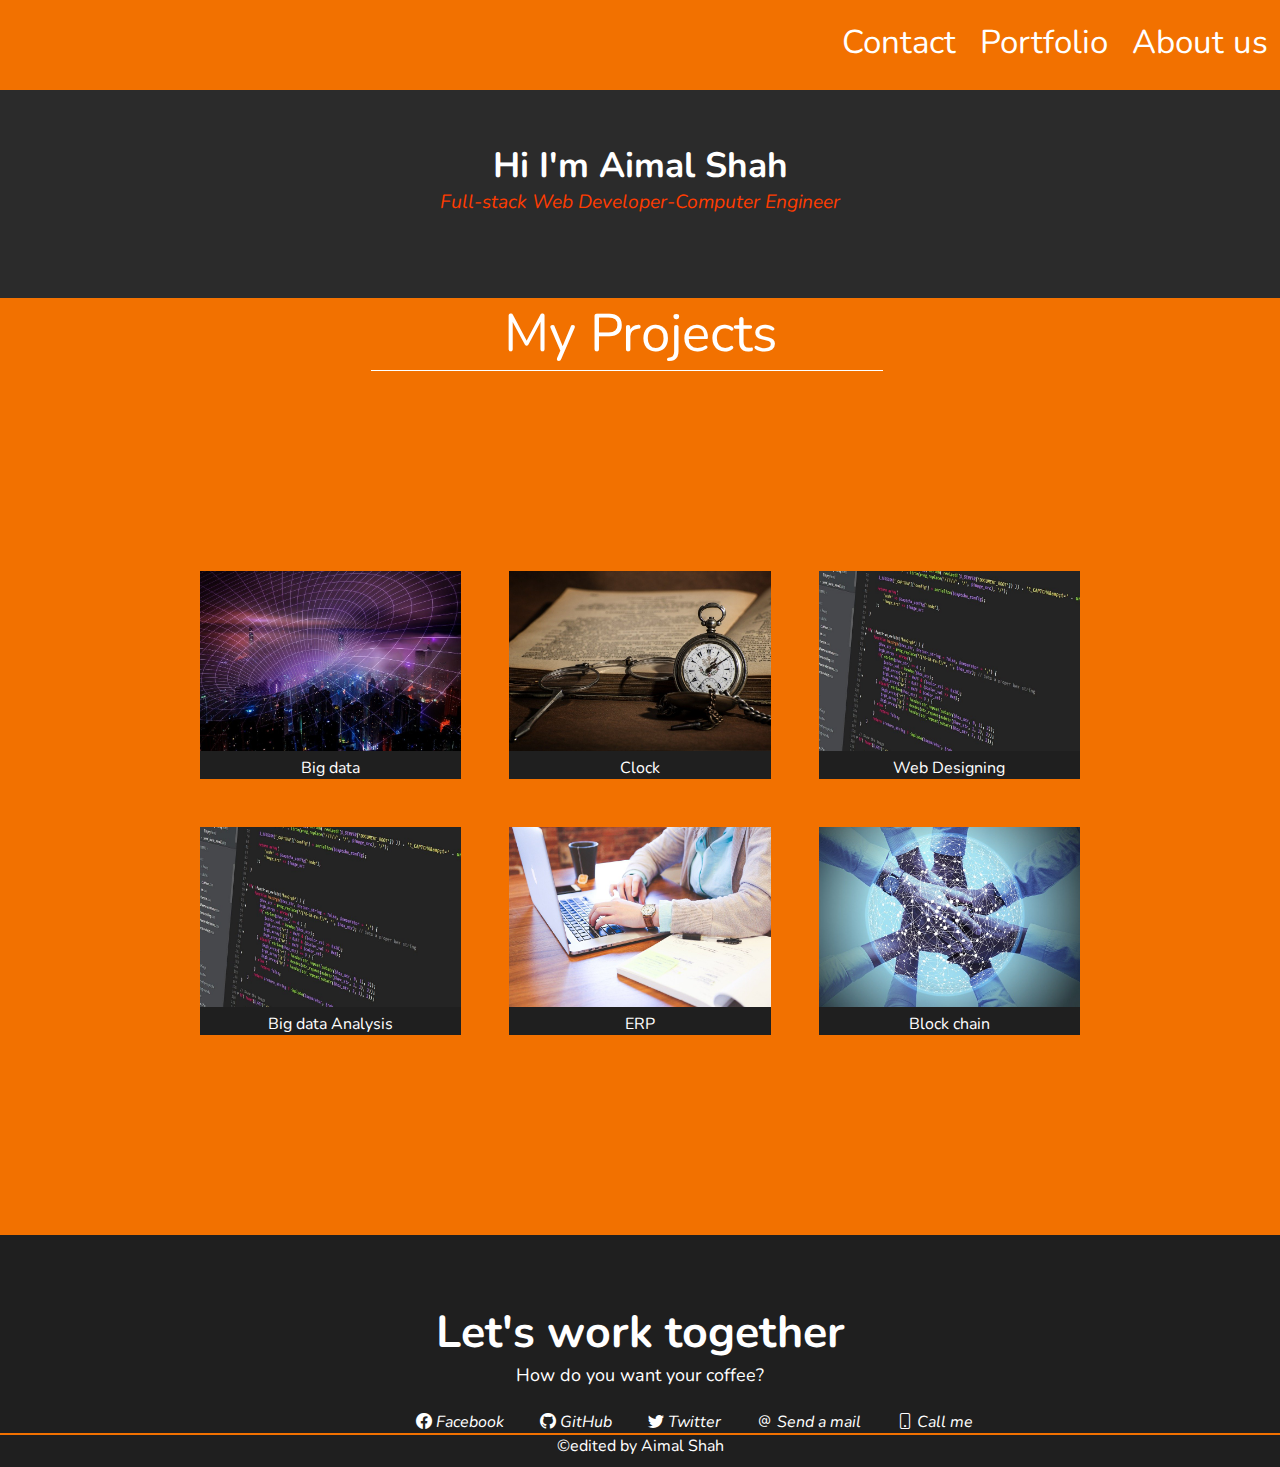
<file: Aimal Shah/protfoilio task/index.html>
<!DOCTYPE html>
<html lang="en">
<head>
    <meta charset="UTF-8">
    <meta http-equiv="X-UA-Compatible" content="IE=edge">
    <meta name="viewport" content="width=device-width, initial-scale=1.0">
    <link rel="stylesheet" href="https://cdn.jsdelivr.net/npm/bootstrap-icons@1.5.0/font/bootstrap-icons.css">
    <title>Document</title>
    <link rel="stylesheet" href="style.css">
</head>
<body>
    <div class="navbar">
        <nav>
            <ul>
                <li><a href="#">About us</a></li>
                <li><a href="#">Portfolio</a></li>
                <li><a href="#">Contact</a></a></li>
            </ul>
        </nav>
    </div>
    <div class="heading">
        <div class="h1">Hi I'm Aimal Shah</div>
        <div class="dis">Full-stack Web Developer-Computer Engineer</div>
    </div>
    <div class="project">
        My Projects
        <div class="line"></div>
    </div>
    <div class="grid-container">
        <div class="group1">
            <img src="images/big Data.jpeg" alt="big data" width="auto" height="auto">
            <div class="name">Big data</div>
            
        </div>
        <div class="group2">
            <img src="images/clock.jpeg" alt="big data" width="auto" height="auto">
            <div class="name">Clock</div>
        </div>
        <div class="group3">
            <img src="images/web.jpg" alt="big data" width="auto" height="auto">
            <div class="name">Web Designing</div>
            
        </div>
        <div class="group4">
            <img src="images/Bigdataanalys.jpg" alt="big data" width="auto" height="auto">
            <div class="name">Big data Analysis</div>
            
            
        </div>
        <div class="group5">
            
            <img src="images/ERP.jpg" alt="big data" width="auto" height="auto">
            <div class="name">ERP</div>
            
        </div>
        <div class="group6">
            <img src="images/Blockchain.jpg" alt="big data" width="auto" height="auto">
            <div class="name">Block chain</div>
            
        </div>
        
    </div>
    <div class="footer">
        <div class="work">Let's work together
            <div class="coffee">How do you want your coffee?</div>
        </div>
        <div class="icon">
            <i class="bi bi-facebook"> Facebook</i>
            <i class="bi bi-github"> GitHub</i>
            <i class="bi bi-twitter"> Twitter</i>
            <i class="bi bi-at"> Send a mail</i>
            <i class="bi bi-phone"> Call me</i>
        </div>
        <div class="f-line"></div>
        <div class="f">
            &copy;edited by Aimal Shah
        </div>

    </div>

    
</body>
</html>
</file>
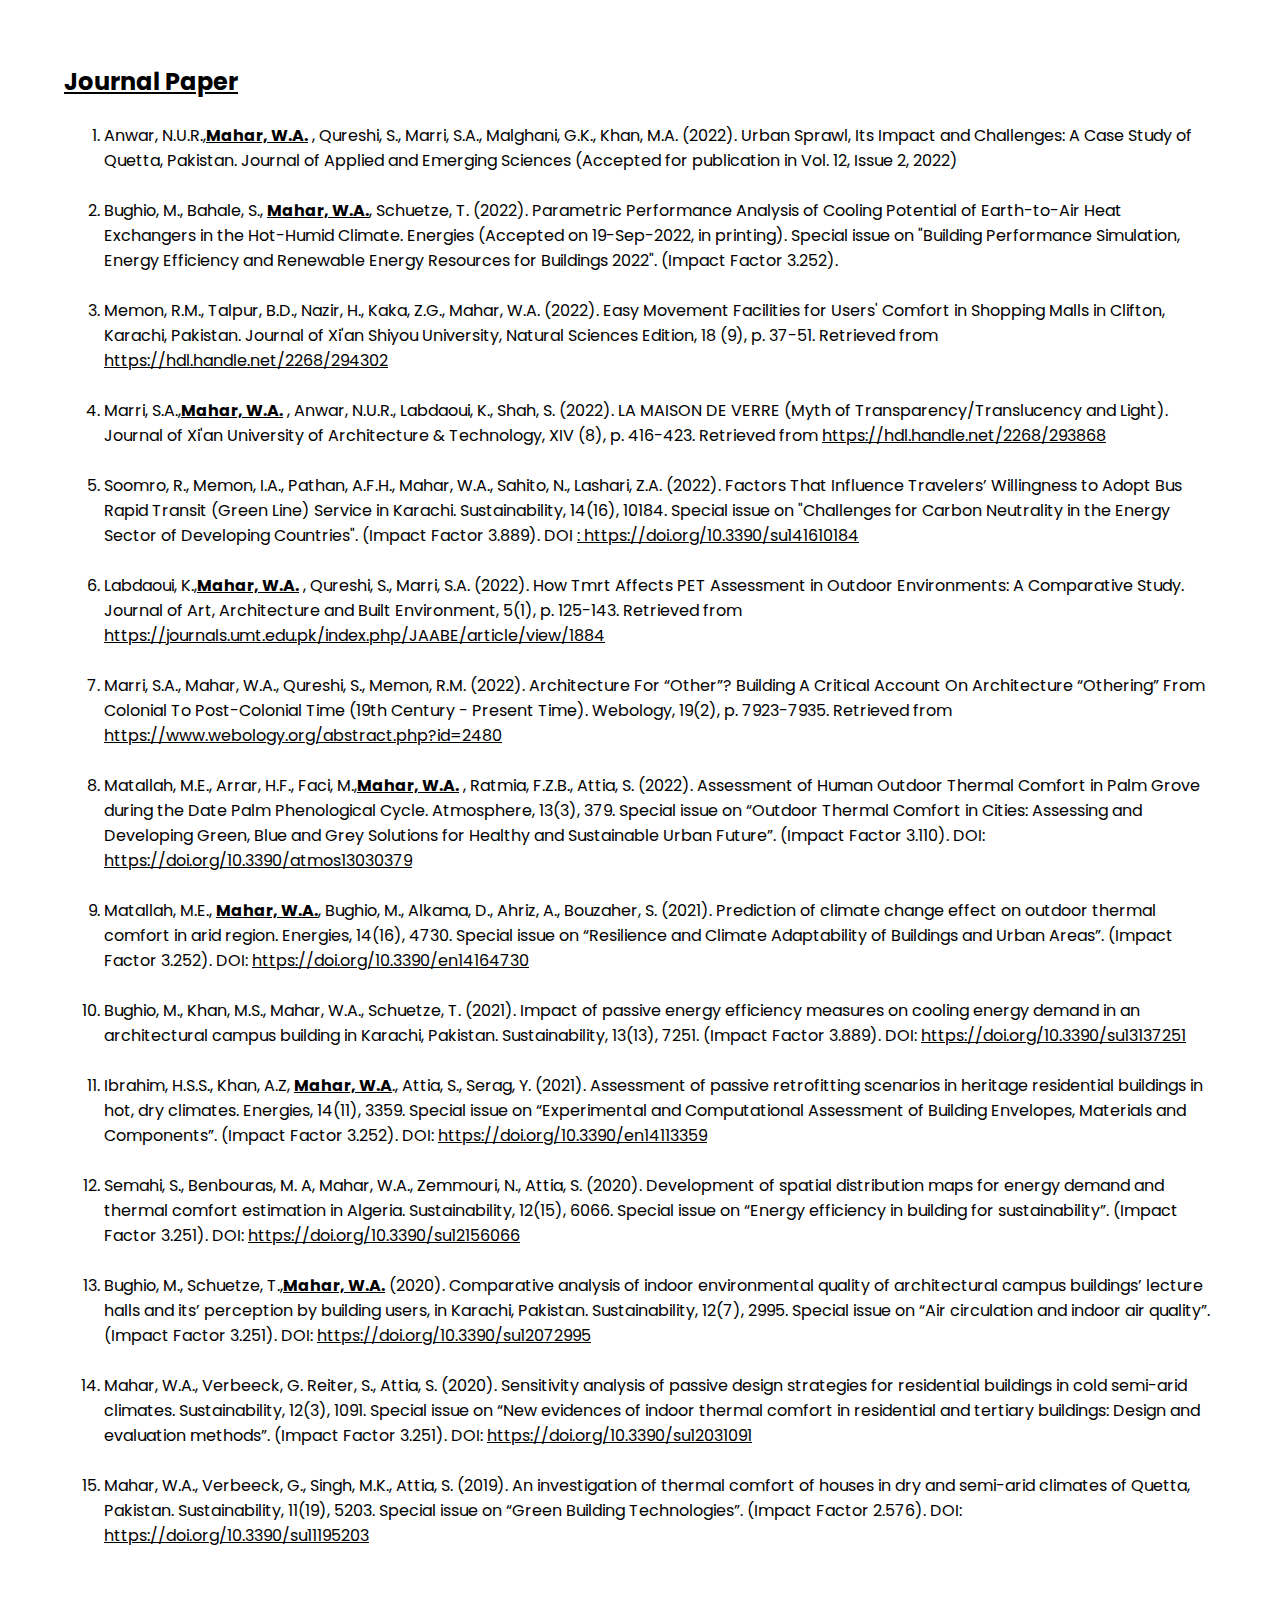
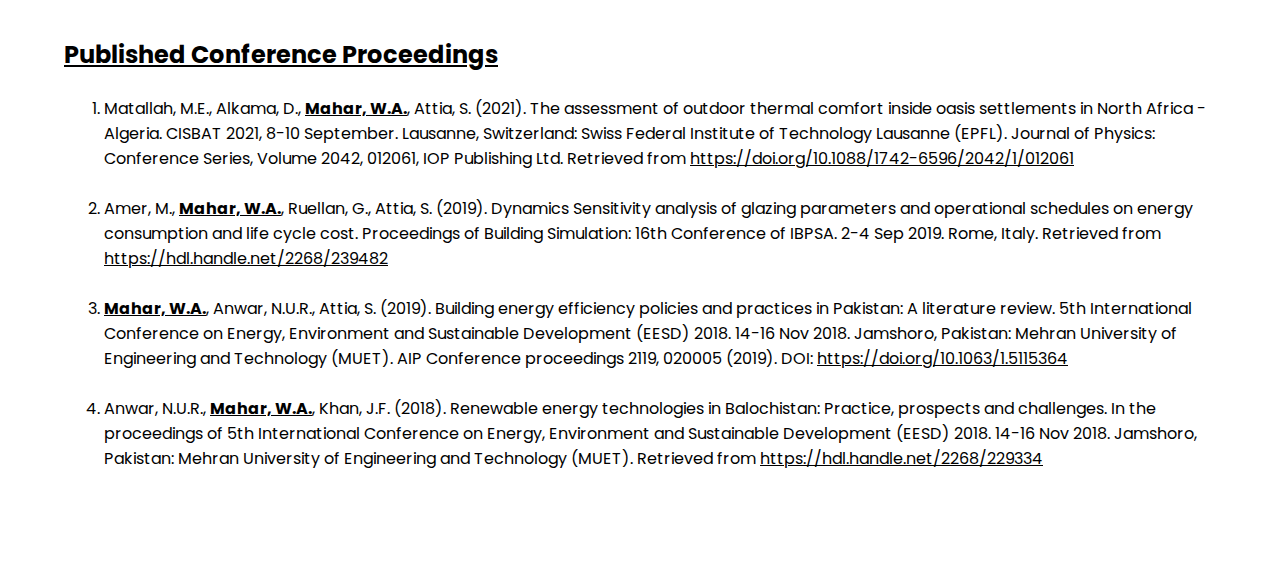
<file: Aimal Shah/refrence/index.html>
<!DOCTYPE html>
<html lang="en">

<head>
    <meta charset="UTF-8">
    <meta http-equiv="X-UA-Compatible" content="IE=edge">
    <meta name="viewport" content="width=device-width, initial-scale=1.0">
    <title>Refrence</title>
    <link rel="stylesheet" href="style..css">
</head>

<body>
    <div class="container-1">
        <div>
            <h1 class="heading-top">Journal Paper</h1>
        </div>
        <div class="ol-1">
            <ol>
                <li>Anwar, N.U.R.,<span class="mahar">Mahar, W.A.</span> , Qureshi, S., Marri, S.A., Malghani, G.K.,
                    Khan, M.A. (2022). Urban
                    Sprawl, Its Impact and Challenges: A Case Study of Quetta, Pakistan. Journal of Applied and Emerging
                    Sciences (Accepted for publication in Vol. 12, Issue 2, 2022)</li><br>
                <li>Bughio, M., Bahale, S., <span class="mahar"> Mahar, W.A.</span>, Schuetze, T. (2022). Parametric
                    Performance Analysis of Cooling
                    Potential of Earth-to-Air Heat Exchangers in the Hot-Humid Climate. Energies (Accepted on
                    19-Sep-2022, in printing). Special issue on "Building Performance Simulation, Energy Efficiency and
                    Renewable Energy Resources for Buildings 2022". (Impact Factor 3.252).</li><br>
                <li>Memon, R.M., Talpur, B.D., Nazir, H., Kaka, Z.G., Mahar, W.A. (2022). Easy Movement Facilities for
                    Users' Comfort in Shopping Malls in Clifton, Karachi, Pakistan. Journal of Xi'an Shiyou University,
                    Natural Sciences Edition, 18 (9), p. 37-51. Retrieved from <a
                        href="https://hdl.handle.net/2268/294302">https://hdl.handle.net/2268/294302</a> </li>
                <br></a>
                <li>Marri, S.A.,<span class="mahar">Mahar, W.A.</span> , Anwar, N.U.R., Labdaoui, K., Shah, S. (2022).
                    LA MAISON DE VERRE (Myth of
                    Transparency/Translucency and Light). Journal of Xi'an University of Architecture & Technology, XIV
                    (8), p. 416-423. Retrieved from <a
                        href="https://hdl.handle.net/2268/293868">https://hdl.handle.net/2268/293868</a> </li><br>
                <li>Soomro, R., Memon, I.A., Pathan, A.F.H., Mahar, W.A., Sahito, N., Lashari, Z.A. (2022). Factors That
                    Influence Travelers’ Willingness to Adopt Bus Rapid Transit (Green Line) Service in Karachi.
                    Sustainability, 14(16), 10184. Special issue on "Challenges for Carbon Neutrality in the Energy
                    Sector of Developing Countries". (Impact Factor 3.889). DOI <a
                        href="https://doi.org/10.3390/su141610184">: https://doi.org/10.3390/su141610184</a>
                </li><br>
                <li>Labdaoui, K.,<span class="mahar">Mahar, W.A.</span> , Qureshi, S., Marri, S.A. (2022). How Tmrt
                    Affects PET Assessment in
                    Outdoor Environments: A Comparative Study. Journal of Art, Architecture and Built Environment, 5(1),
                    p. 125-143. Retrieved from <a href="https://journals.umt.edu.pk/index.php/JAABE/article/view/1884">
                        https://journals.umt.edu.pk/index.php/JAABE/article/view/1884</a></li><br>
                <li>Marri, S.A., Mahar, W.A., Qureshi, S., Memon, R.M. (2022). Architecture For “Other”? Building A
                    Critical Account On Architecture “Othering” From Colonial To Post-Colonial Time (19th Century -
                    Present Time). Webology, 19(2), p. 7923-7935. Retrieved from
                    <a href="https://www.webology.org/abstract.php?id=2480">
                        https://www.webology.org/abstract.php?id=2480</a>
                </li><br>
                <li>Matallah, M.E., Arrar, H.F., Faci, M.,<span class="mahar">Mahar, W.A.</span> , Ratmia, F.Z.B.,
                    Attia, S. (2022). Assessment of
                    Human Outdoor Thermal Comfort in Palm Grove during the Date Palm Phenological Cycle. Atmosphere,
                    13(3), 379. Special issue on “Outdoor Thermal Comfort in Cities: Assessing and Developing Green,
                    Blue and Grey Solutions for Healthy and Sustainable Urban Future”. (Impact Factor 3.110). DOI:
                    <a href="https://doi.org/10.3390/atmos13030379"> https://doi.org/10.3390/atmos13030379</a>
                </li><br>
                <li>Matallah, M.E., <span class="mahar">Mahar, W.A.</span>, Bughio, M., Alkama, D., Ahriz, A., Bouzaher,
                    S. (2021). Prediction of
                    climate change effect on outdoor thermal comfort in arid region. Energies, 14(16), 4730. Special
                    issue on “Resilience and Climate Adaptability of Buildings and Urban Areas”. (Impact Factor 3.252).
                    DOI: <a href="https://doi.org/10.3390/en14164730"> https://doi.org/10.3390/en14164730</a> </li><br>
                <li>Bughio, M., Khan, M.S., Mahar, W.A., Schuetze, T. (2021). Impact of passive energy efficiency
                    measures on cooling energy demand in an architectural campus building in Karachi, Pakistan.
                    Sustainability, 13(13), 7251. (Impact Factor 3.889). DOI: <a
                        href="https://doi.org/10.3390/su13137251"> https://doi.org/10.3390/su13137251 </a></li>
                <br>
                <li>Ibrahim, H.S.S., Khan, A.Z, <span class="mahar">Mahar, W.A</span>., Attia, S., Serag, Y. (2021).
                    Assessment of passive
                    retrofitting scenarios in heritage residential buildings in hot, dry climates. Energies, 14(11),
                    3359. Special issue on “Experimental and Computational Assessment of Building Envelopes, Materials
                    and Components”. (Impact Factor 3.252). DOI: <a href="https://doi.org/10.3390/en14113359">
                        https://doi.org/10.3390/en14113359 </a></li><br>
                <li>Semahi, S., Benbouras, M. A, Mahar, W.A., Zemmouri, N., Attia, S. (2020). Development of spatial
                    distribution maps for energy demand and thermal comfort estimation in Algeria. Sustainability,
                    12(15), 6066. Special issue on “Energy efficiency in building for sustainability”. (Impact Factor
                    3.251). DOI: <a href=" https://doi.org/10.3390/su12156066"> https://doi.org/10.3390/su12156066</a>
                </li><br>
                <li>Bughio, M., Schuetze, T.,<span class="mahar">Mahar, W.A.</span> (2020). Comparative analysis of
                    indoor environmental quality
                    of architectural campus buildings’ lecture halls and its’ perception by building users, in Karachi,
                    Pakistan. Sustainability, 12(7), 2995. Special issue on “Air circulation and indoor air quality”.
                    (Impact Factor 3.251). DOI: <a href="https://doi.org/10.3390/su12072995">
                        https://doi.org/10.3390/su12072995</a></li><br>
                <li>Mahar, W.A., Verbeeck, G. Reiter, S., Attia, S. (2020). Sensitivity analysis of passive design
                    strategies for residential buildings in cold semi-arid climates. Sustainability, 12(3), 1091.
                    Special issue on “New evidences of indoor thermal comfort in residential and tertiary buildings:
                    Design and evaluation methods”. (Impact Factor 3.251). DOI: <a
                        href="https://doi.org/10.3390/su12031091"> https://doi.org/10.3390/su12031091</a></li>
                <br>
                <li>Mahar, W.A., Verbeeck, G., Singh, M.K., Attia, S. (2019). An investigation of thermal comfort of
                    houses in dry and semi-arid climates of Quetta, Pakistan. Sustainability, 11(19), 5203. Special
                    issue on “Green Building Technologies”. (Impact Factor 2.576). DOI:
                    <a href="https://doi.org/10.3390/su11195203"> https://doi.org/10.3390/su11195203</a>
                </li><br>
            </ol>
        </div>

    </div>
    <div class="container-2">
        <div>
            <h1 class="heading-top">Published Conference Proceedings</h1>
        </div>
        <div class="ol-2">
            <ol>
                <li>Matallah, M.E., Alkama, D., <span class="mahar">Mahar, W.A.</span>, Attia, S. (2021). The assessment of outdoor thermal comfort
                    inside oasis settlements in North Africa - Algeria. CISBAT 2021, 8-10 September. Lausanne,
                    Switzerland: Swiss Federal Institute of Technology Lausanne (EPFL). Journal of Physics: Conference
                    Series, Volume 2042, 012061, IOP Publishing Ltd. Retrieved from
                   <a  href="https://doi.org/10.1088/1742-6596/2042/1/012061"> https://doi.org/10.1088/1742-6596/2042/1/012061</a></li><br>
                <li>Amer, M., <span class="mahar">Mahar, W.A.</span>, Ruellan, G., Attia, S. (2019). Dynamics Sensitivity analysis of glazing
                    parameters and operational schedules on energy consumption and life cycle cost. Proceedings of
                    Building Simulation: 16th Conference of IBPSA. 2-4 Sep 2019. Rome, Italy. Retrieved from
                   <a  href="https://hdl.handle.net/2268/239482"> https://hdl.handle.net/2268/239482</a></li><br>
                <li><span class="mahar">Mahar, W.A.</span>, Anwar, N.U.R., Attia, S. (2019). Building energy efficiency policies and practices in
                    Pakistan: A literature review. 5th International Conference on Energy, Environment and Sustainable
                    Development (EESD) 2018. 14-16 Nov 2018. Jamshoro, Pakistan: Mehran University of Engineering and
                    Technology (MUET). AIP Conference proceedings 2119, 020005 (2019). DOI:
                   <a  href="https://doi.org/10.1063/1.5115364"> https://doi.org/10.1063/1.5115364</a></li><br>
                <li>Anwar, N.U.R., <span class="mahar">Mahar, W.A.</span>, Khan, J.F. (2018). Renewable energy technologies in Balochistan:
                    Practice, prospects and challenges. In the proceedings of 5th International Conference on Energy,
                    Environment and Sustainable Development (EESD) 2018. 14-16 Nov 2018. Jamshoro, Pakistan: Mehran
                    University of Engineering and Technology (MUET). Retrieved from <a  href="https://hdl.handle.net/2268/229334">https://hdl.handle.net/2268/229334</a>
                </li><br>
            </ol>
        </div>
    </div>
</body>
<br>


</html>
</file>
<file: Aimal Shah/protfoilio task/style.css>
@import url('https://fonts.googleapis.com/css2?family=Nunito:ital@1&display=swap');
*{
    margin: 0%;
    padding: 0%;
    box-sizing: border-box;
    font-family: 'Nunito', sans-serif !important;
}
body{
    background-color:rgb(242, 113, 0)
}
nav{
    height: 10vh;
    align-items: center;
    width: 100%;
    
}
nav ul li{
    margin-top: 20px;
    list-style: none;
    color: #fff;
    font-size: 33px;
    display: inline;
    margin-left: 12px;
    margin-right: 12px;
    float: right;
}
nav ul li a{
    color: #fff;
    text-decoration: none;
}
nav ul li a:hover{
    color: #aaa;
    transition: all 0.5s ease;
}
div.heading{
    background-color: rgb(43, 43, 43);
    height: 13em;
    text-align: center;
}
.h1{
    color: #fff;
    font-family:Verdana, Geneva, Tahoma, sans-serif;
    font-size: 2.2em;
    font-weight:bolder;
    padding-top: 3.2rem;
}
.dis{
    color: rgb(255, 60, 0);
    font-size: 1.2em;
    font-style: italic;
    font-family: Verdana, Geneva, Tahoma, sans-serif;
}
.container{
   
}
.project{
    color: #fff;
    font-size: 3.3em;
    text-align: center;
}
.line{
    height: 1px;
    width: 40%;
    background-color: #fff;
    margin-left: 29%;
}
.grid-container{
    display: grid;
    grid-template-columns: 1fr 1fr 1fr;
    height:auto;
    column-gap: 3em;
    row-gap: 3em;
    margin: 12.5em;

}
.group1,.group2,.group3,.group4,.group5,.group6{
    color: #fff;
    /* border: 4px solid black; */
    background-color: #1f1f1f;
    height: fit-content;
    text-align: center;
}
img{
    width: 100%;
    height: 20vh;
    
}
.footer{
    background-color: #1f1f1f;
    height: 12em;
    text-align: center;
}
.work{
    padding-top: 1.5em;
    color: #fff;
    font-size: 2.8em;
    font-weight: bolder;
}
.coffee{
    font-size: 18px !important;
    font-weight: lighter;
}
i{
    color: #fff;
    font-size: medium;
    margin-right:2em;
    
}
.icon{
    text-align: justify;
    padding-left: 26em;
    padding-top: 1.5em;
    background-color: #1f1f1f;
}
.f-line{
    width: 100%;
    height: 2px;
    background-color:rgb(242, 113, 0)
}
.f{
    background-color:  #1f1f1f;
    color: #fff;
    height: 2em;
    
}
</file>
<file: Aimal Shah/refrence/style..css>
@import url('https://fonts.googleapis.com/css2?family=Poppins:wght@300&display=swap');
*{
    margin: 0%;
    padding-top: 0%;
    font-family: 'Poppins', sans-serif;

}
.container-1{

    /* border: 2px solid black; */
    margin: 5%;
    
    
}.heading-top{
    font-size: 150%;
    text-decoration: underline;
    padding-bottom: 1em;
}
a{
    color: black;
}
.mahar{
    text-decoration: underline;
    font-weight: bolder;
}
.container-2{
    /* border: 2px solid black; */
    margin: 5%;

}
</file>
